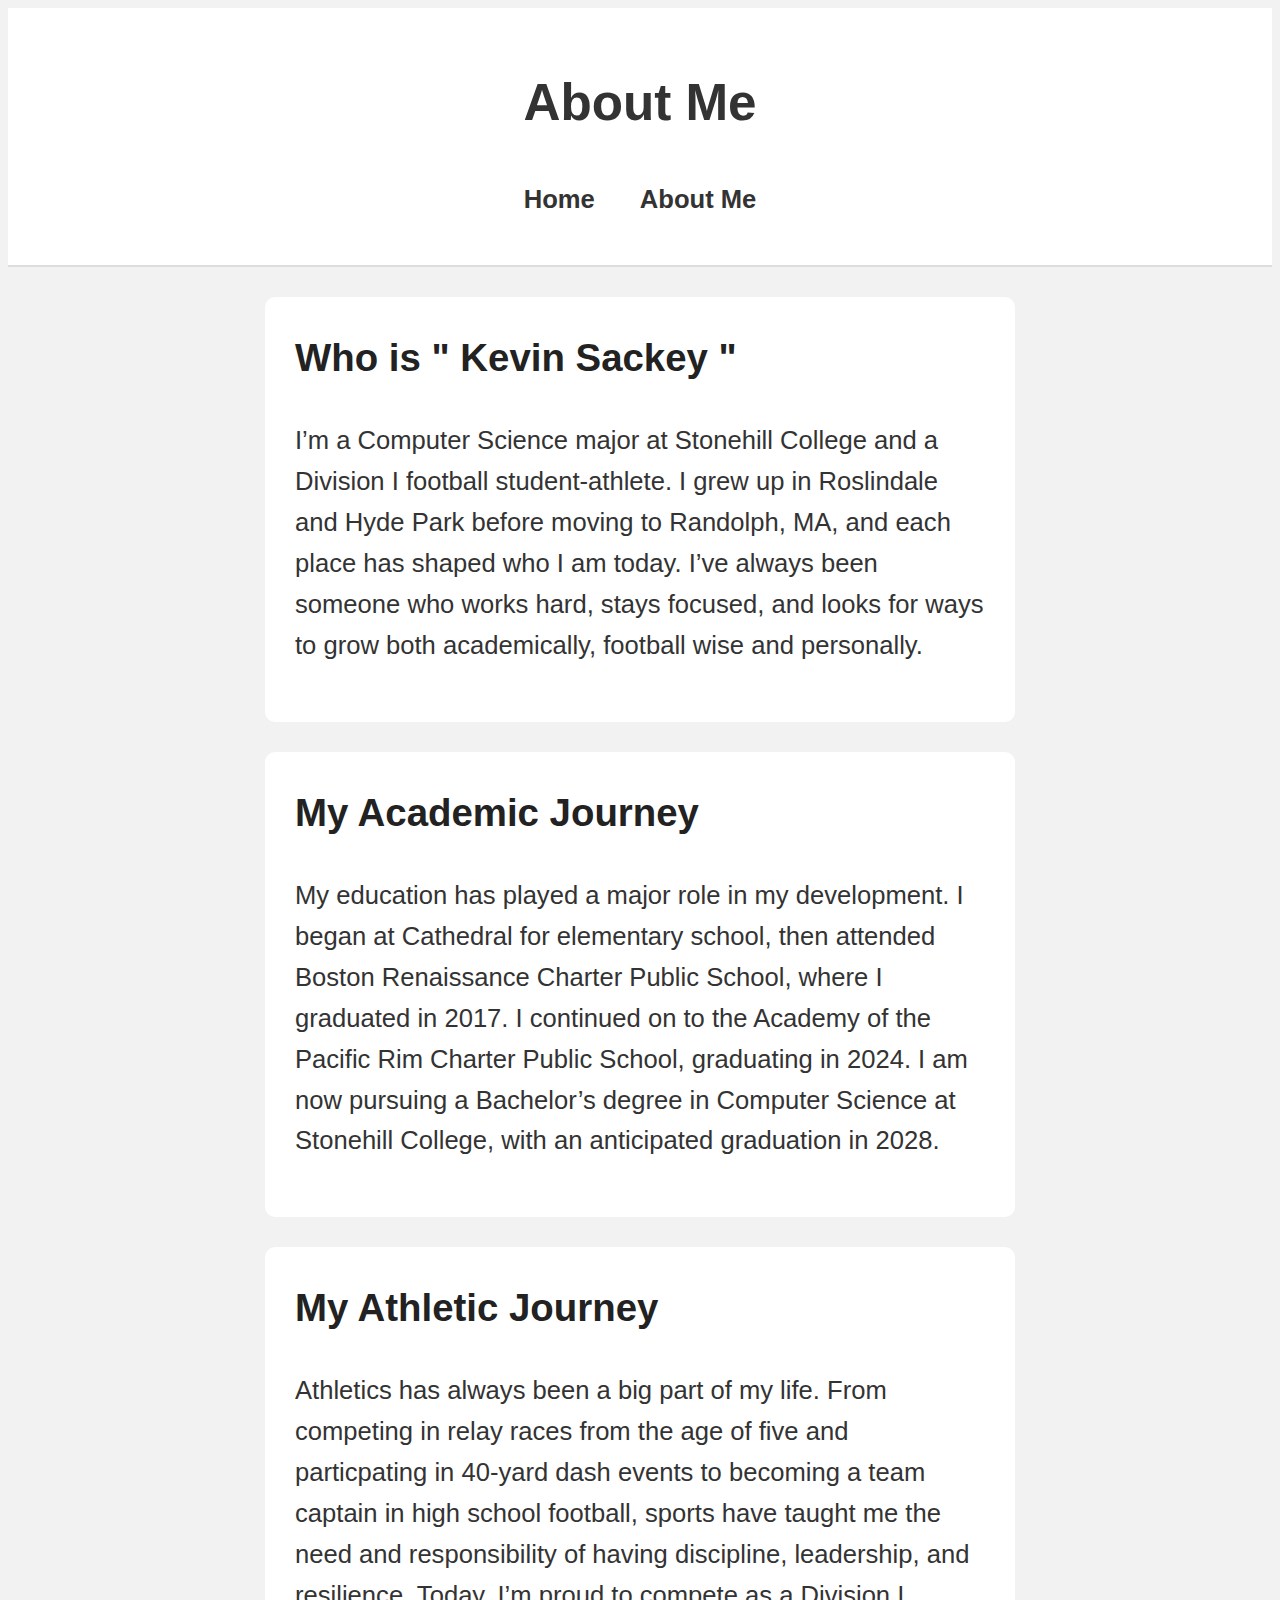
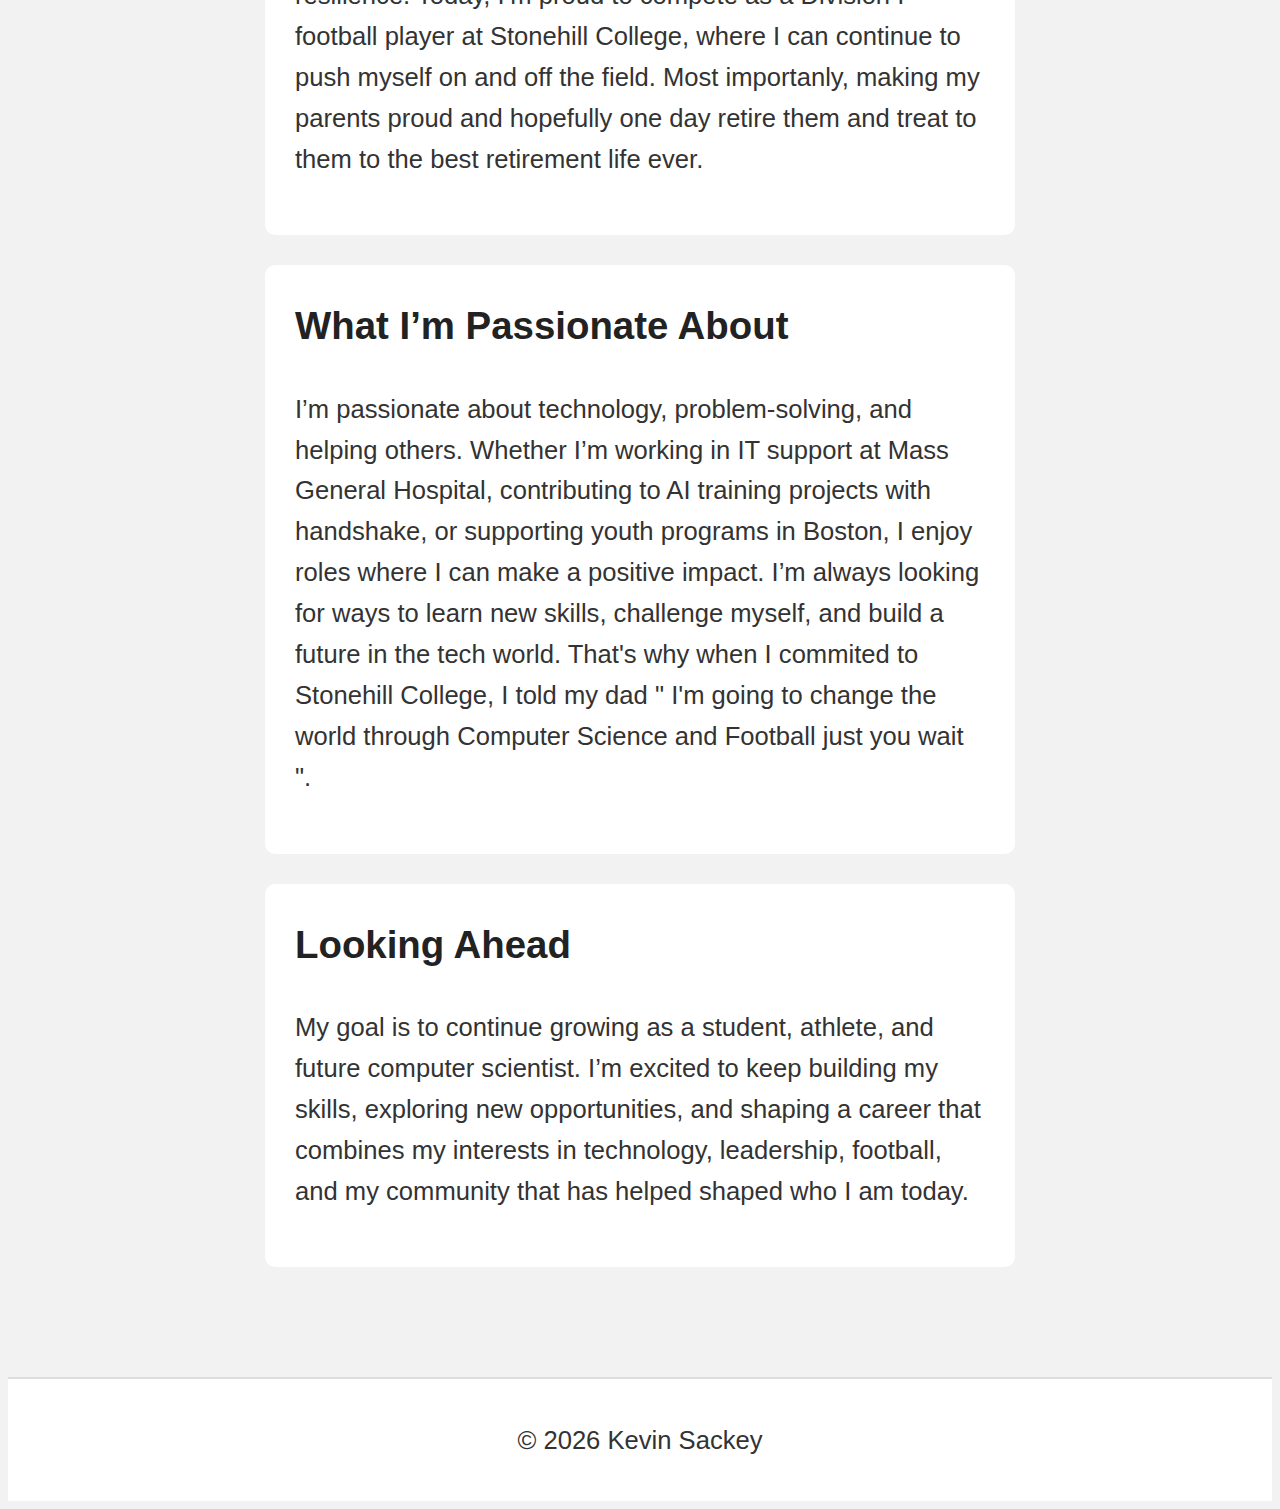
<file: about.html>
<!DOCTYPE html>
<html lang="en">
<head>
    <meta charset="UTF-8">
    <meta name="description" content="Learn more about Kevin Sackey">
    <meta name="viewport" content="width=device-width, initial-scale=1.0">
    <title>About | Kevin Sackey</title>
    <link rel="stylesheet" href="styles.css">
</head>

<body>
    <header>
        <h1>About Me</h1>
        <nav>
            <ul class="nav-links">
                <li><a href="index.html">Home</a></li>
                <li><a href="about.html">About Me</a></li>
            </ul>
        </nav>
    </header>

    <main>

        <section>
            <h2>Who is " Kevin Sackey "</h2>
            <p>
                I’m a Computer Science major at Stonehill College 
                and a Division I football student‑athlete. I grew up in Roslindale and Hyde Park before moving to 
                Randolph, MA, and each place has shaped who I am today. I’ve always been someone who works hard, 
                stays focused, and looks for ways to grow both academically, football wise and personally.
            </p>
        </section>

        <section>
            <h2>My Academic Journey</h2>
            <p>
                My education has played a major role in my development. I began at Cathedral for elementary school, 
                then attended Boston Renaissance Charter Public School, where I graduated in 2017. I continued on to 
                the Academy of the Pacific Rim Charter Public School, graduating in 2024. I am now pursuing a 
                Bachelor’s degree in Computer Science at Stonehill College, with an anticipated graduation in 2028.
            </p>
        </section>

        <section>
            <h2>My Athletic Journey</h2>
            <p>
                Athletics has always been a big part of my life. From competing in relay races from the age of five and particpating in 40‑yard dash 
                events to becoming a team captain in high school football, sports have taught me the need and responsibility of having discipline, leadership, 
                and resilience. Today, I’m proud to compete as a Division I football player at Stonehill College, where I can continue to push myself on and
                off the field. Most importanly, making my parents proud and hopefully one day retire them and treat to them to the best retirement life ever. 
            </p>
        </section>

        <section>
            <h2>What I’m Passionate About</h2>
            <p>
                I’m passionate about technology, problem‑solving, and helping others. Whether I’m working in IT 
                support at Mass General Hospital, contributing to AI training projects with handshake, or supporting youth 
                programs in Boston, I enjoy roles where I can make a positive impact. I’m always looking for ways 
                to learn new skills, challenge myself, and build a future in the tech world. That's why when I commited to
                Stonehill College, I told my dad " I'm going to change the world through Computer Science and Football just you wait ". 
            </p>
        </section>

        <section>
            <h2>Looking Ahead</h2>
            <p>
                My goal is to continue growing as a student, athlete, and future computer scientist. I’m excited 
                to keep building my skills, exploring new opportunities, and shaping a career that combines my 
                interests in technology, leadership, football, and my community that has helped shaped who I am today. 
            </p>
        </section>

    </main>

    <footer>
        <p>© 2026 Kevin Sackey</p>
    </footer>
</body>
</html>
</file>
<file: styles.css>
body {
    font-family: sans-serif, Tahoma, Geneva, Verdana;
    background-color: #f2f2f2; 
    font-size: 1.6rem;
    margin: 35;
    padding: 10;
    color: #333;
    line-height: 1.6;
}

main {
    width: 80%;
    max-width: 750px;
    margin: 20px auto;
    padding-bottom: 40px;
}

header {
    background-color: #ffffff;
    padding: 20px 0;
    text-align: center;
    border-bottom: 2px solid #ddd;
}

.nav-links {
    list-style: none;
    padding: 0;
    margin-top: 10px;
    display: flex;
    justify-content: center;
    gap: 25px;
}

.nav-links a {
    text-decoration: none;
    color: #333;
    font-weight: bold;
    padding: 6px 10px;
    border-radius: 5px;
    transition: 0.7s;
}

.nav-links a:hover {
    background-color: #ddd;
}

section {
    background-color: #ffffff;
    padding: 30px;
    margin: 30px 0;
    border-radius: 10px;
}

h2 {
    margin-top: 0;
    color: #222;
}

.profile-img {
    width: 540px;
    border-radius: 30px;
    margin-top: 15px;
    display: block;
}

.football-highschool-photos {
    display: flex;
    justify-content: space-between;
    flex-wrap: wrap;
    margin-top: 15px;
}

.football-img {
    width: 200px;
    border-radius: 20px;
}

.football-text {
    max-width: 300px;
}

.contact a {
    text-decoration: none;
    color: #0066cc;
    font-weight: bold;
}

.contact a:hover {
    text-decoration: underline;
}

.contact i {
    margin-right: 8px;
    color: #444;
}

footer {
    text-align: center;
    padding: 15px;
    background-color: #ffffff;
    border-top: 2px solid #ddd;
    margin-top: 40px;
}

@media (max-width: 600px) {
    .nav-links {
        flex-direction: column;
        gap: 10px;
    }

    .football-highschool-photos {
        flex-direction: column;
        align-items: center;
    }

    .profile-img {
        width: 150px;
    }
}
</file>
